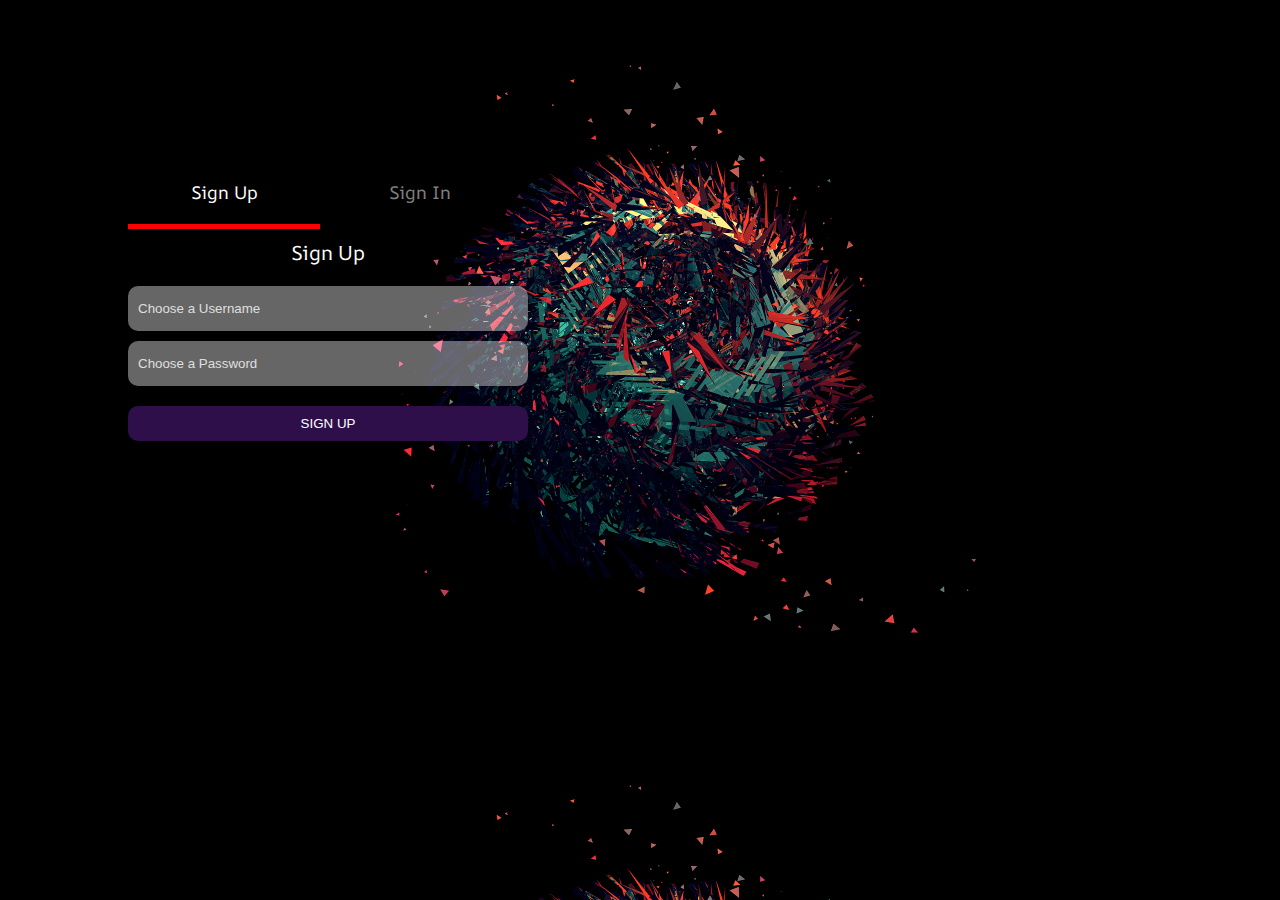
<file: index.html>
<!DOCTYPE html>
<html>
	<head>
		<title>Sign Up / Sign In</title>
		<link rel="stylesheet" type="text/css" href="style.css">
		<link rel="preconnect" href="https://fonts.googleapis.com">
		<link rel="preconnect" href="https://fonts.gstatic.com" crossorigin>
		<link href="https://fonts.googleapis.com/css2?family=AR+One+Sans&display=swap" rel="stylesheet">
		<script>
			var users = []; // Array to store user data

			function signUp() {
				var newUsername = document.getElementById("new-username").value;
				var newPassword = document.getElementById("new-password").value;

				// Check if username is unique
				if (users.some(user => user.username === newUsername)) {
					alert("Username already exists. Please choose a different one.");
				} else {
					// Store the newUsername and newPassword in the users array (you should save it on the server in a real application)
					users.push({ username: newUsername, password: newPassword });
					alert("Sign up successful! You can now sign in with your new credentials.");
					// Optionally, you can redirect to a sign-in page.
				}
			}

			function signIn() {
				var username = document.getElementById("username").value;
				var password = document.getElementById("password").value;

				// Find the user in the users array
				var user = users.find(u => u.username === username);

				if (user && user.password === password) {
					// Redirect to your desired page
					window.location.href = "Home.html";
				} else {
					alert("Invalid username or password.");
				}
			}
		</script>
	</head>
	<body>
		
		<div class="login-form">
			<input type="radio" name="tab" class="tab" id="sign-up-tab" checked>
			<label for="sign-up-tab" class="tab-header">Sign Up</label>
			<input type="radio" name="tab" class="tab" id="sign-in-tab">
			<label for="sign-in-tab" class="tab-header">Sign In</label>

			<form id="form1">
				<div class="header">Sign Up</div>
				<div class="form-input">
					<input type="text" class="input" id="new-username" placeholder="Choose a Username" required>
				</div>
				<div class="form-input">
					<input type="password" class="input" id="new-password" placeholder="Choose a Password" required>
				</div>
				<input type="button" id="sign-up" class="submit-button" value="SIGN UP" onclick="signUp()">
			</form>
			<form id="form2">
				<div class="header">Sign In</div>
				<div class="form-input">
					<input type="text" class="input" id="username" placeholder="Username" required>
				</div>
				<div class="form-input">
					<input type="password" class="input" id="password" placeholder="Password" required>
				</div>
				<input type="button" id="sign-in" class="submit-button" value="SIGN IN" onclick="signIn()">
			</form>
		</div>
	</body>
</html>
</file>
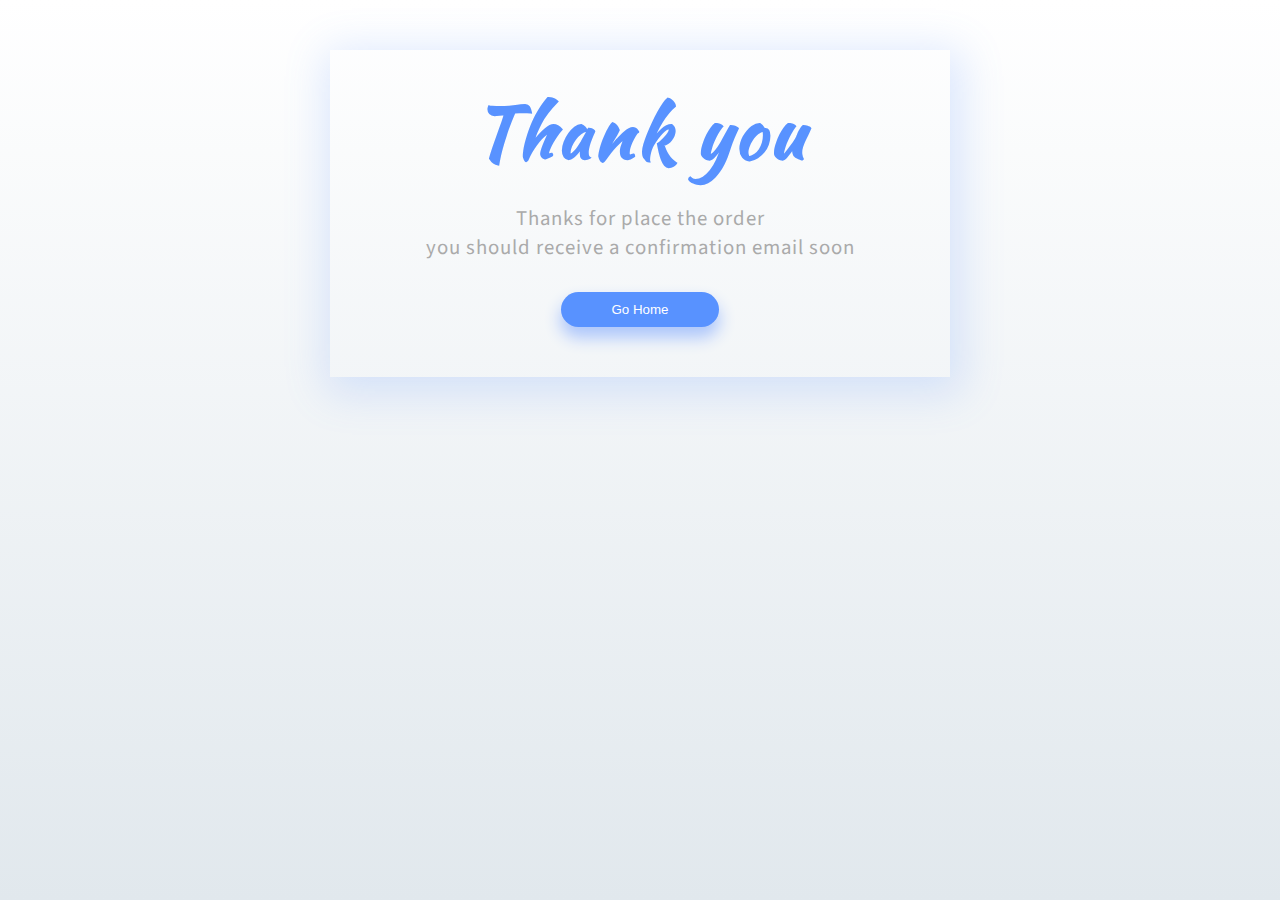
<file: tq.html>
<!DOCTYPE html>
<html lang="en" >
<head>
  <meta charset="UTF-8">
  <title>VITT Done</title>
  <link rel="stylesheet" href="css\tq2.css">
  <link rel="icon" href="img/.png">

</head>
<body>
<div class=content>
  <div class="wrapper-1">
    <div class="wrapper-2">
      <h1>Thank you</h1>
      <p>Thanks for place the order</p>
      <p>you should receive a confirmation email soon  </p>
      <a href="Home.html">
      <button class="go-home">
      go home
      </button>
      </a>
    </div>
    
</div>
</div>
<link href="https://fonts.googleapis.com/css?family=Kaushan+Script|Source+Sans+Pro" rel="stylesheet">
 
</body>
</html>
</file>
<file: style.css>
body {
  font-family: 'AR One Sans', sans-serif;
  background-image: url('img/wallhaven-96kg7d.jpg');
  background-size: cover;
  color: #ffffff;
}

#form2 {
  display: none;
}

#sign-in-tab:checked ~ #form2,
#sign-up-tab:checked ~ #form1 {
  display: block;
}

#sign-in-tab:checked ~ #form1,
#sign-up-tab:checked ~ #form2 {
  display: none;
}

.tab:not(:checked) + label {
  opacity: 0.5;
}

.login-form {
  position: absolute;
  top: 20%;
  left: 10%;
  width: 400px;
}

.tab {
  display: none;
}

.tab-header {
  width: 48%;
  text-align: center;
  font-size: 18px;
  display: inline-block;
  cursor: pointer;
}

.tab-header:after {
  display: block;
  content: '';
  height: 20px;
  border-bottom: 5px solid red;
  transform: scaleX(0);
  transition: transform 250ms ease-in-out;
}

.tab:checked + label:after {
  transform: scaleX(1);
}

.header {
  margin: 10px 0 10px 0;
  font-size: 20px;
  text-align: center;
  color: #fff;
}

.form-input input {
  height: 25px;
  width: 380px;
  border-radius: 10px;
  border-width: 0;
  padding: 10px;
  color: #ffffff;
  margin-top: 10px;
  background-color: rgba(255, 255, 255, 0.4);
}

.input:focus {
  outline: none;
}

.submit-button {
  margin: 20px 0;
  width: 400px;
  height: 35px;
  border-radius: 10px;
  border-width: 0;
  padding-top: 10px;
  padding-bottom: 10px;
  background-color: #2E0F4A;
  color: #fff;
  cursor: pointer;
}

.input::Placeholder,
#check {
  color: rgba(255, 255, 255, 0.8);
}
</file>
